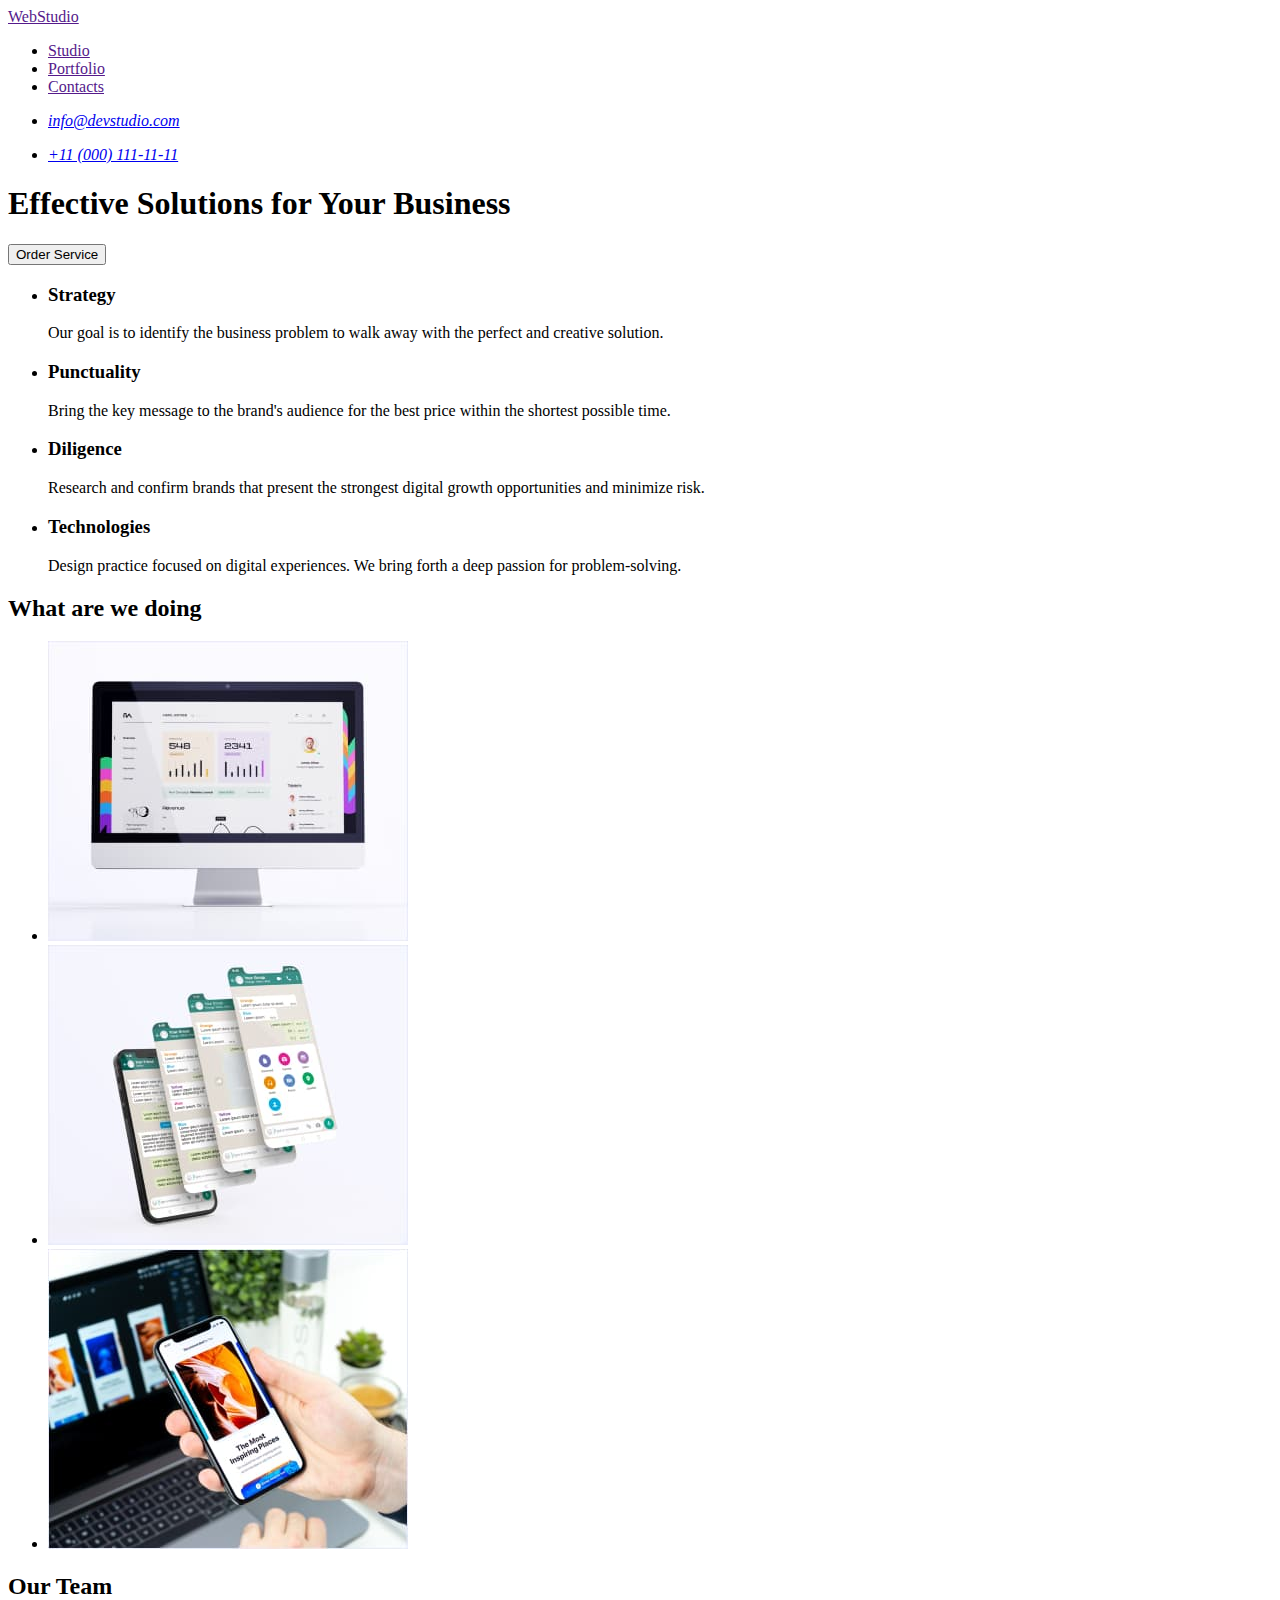
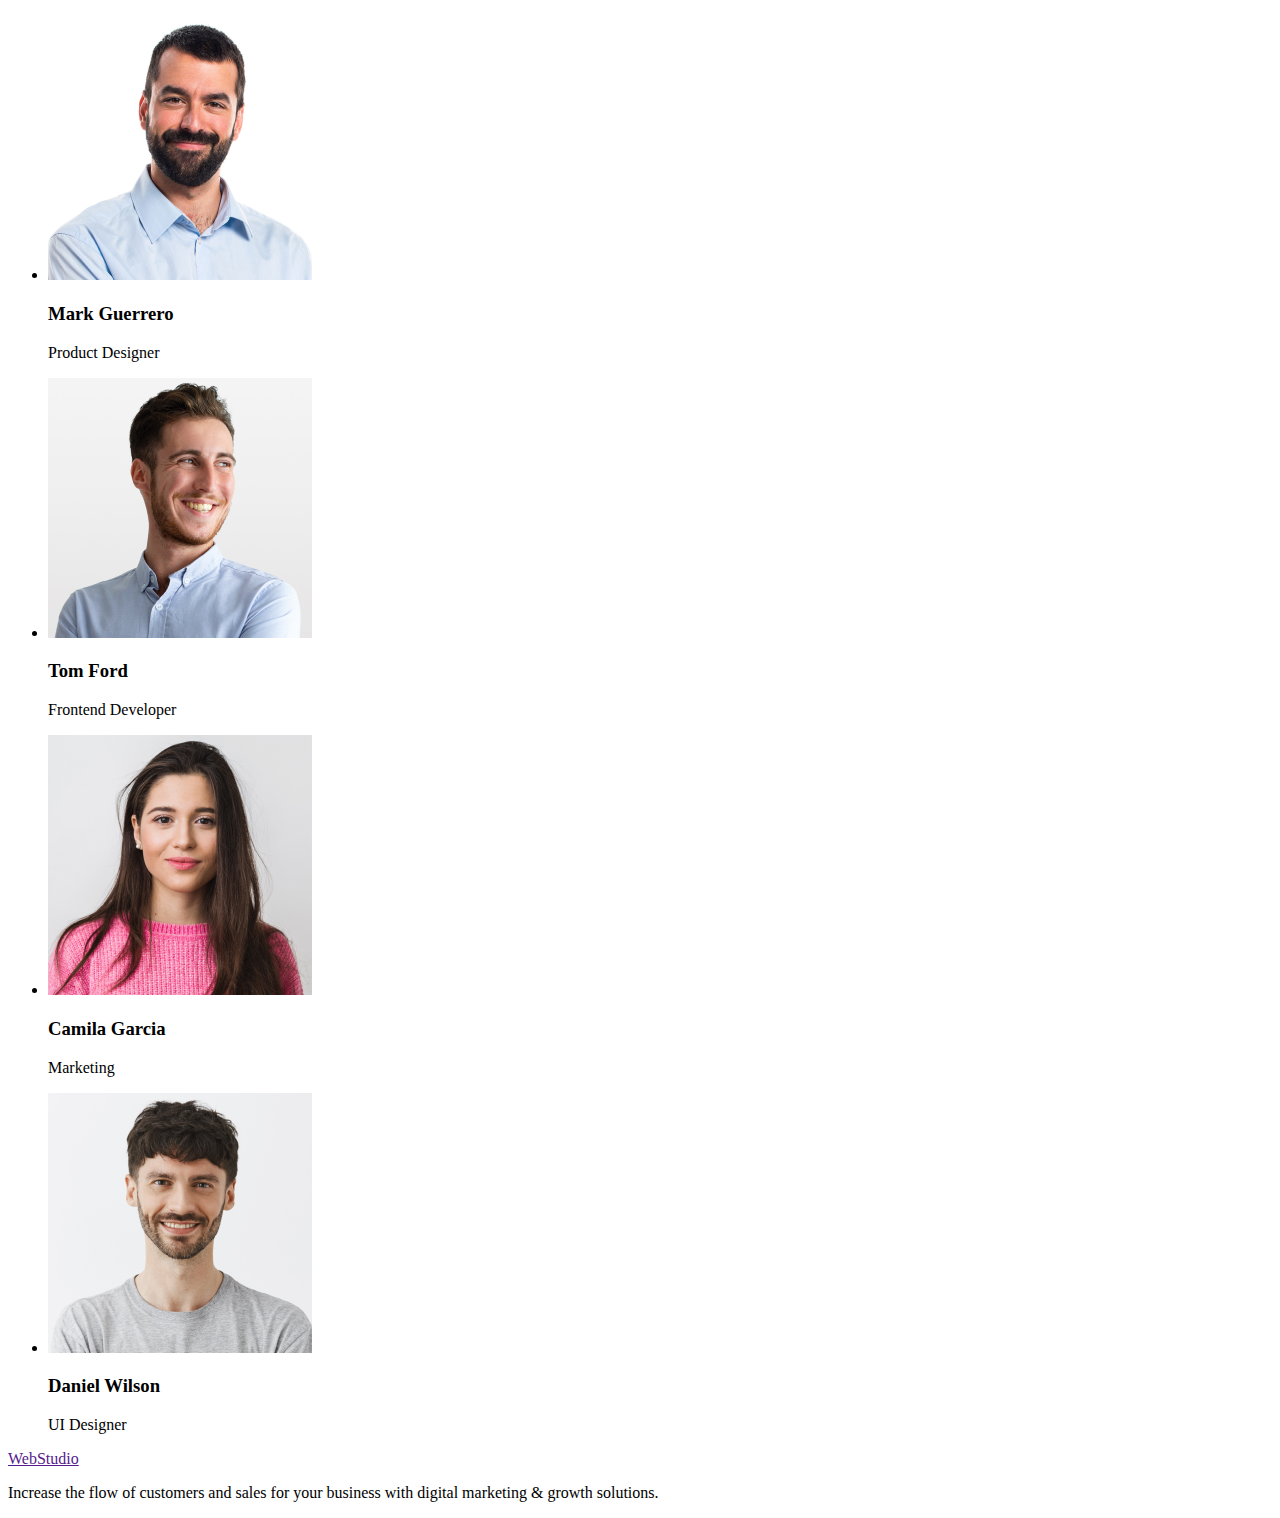
<file: index.html>
<!DOCTYPE html>
<html lang="en">
<head>
    <meta charset="UTF-8">
    <meta http-equiv="X-UA-Compatible" content="IE=edge">
    <meta name="viewport" content="width=, initial-scale=1.0">
    <title>Document</title>
</head>
<body>
    <!--Header section-->
    <header>
        <nav>
            <a href="">WebStudio</a>
            <ul>
             <li><a href="">Studio</a></li>
             <li><a href="">Portfolio</a></li>
             <li><a href="">Contacts</a></li>
            </ul>
        </nav>
        <address>
            <ul>
                <li><a href="mailto:info@devstudio.com">info@devstudio.com</a></li>
            </ul>
            <ul>
                <li><a href="tel:+110001111111">+11 (000) 111-11-11</a></li>
            </ul>
        </address>
    </header>
    <!--Herro section-->
    <section>
        <h1>Effective Solutions for Your Business</h1>
        <button type="button">Order Service</button>
    </section>
    <!--Feature section-->
    <section>
        <h2 hidden>Feature</h2>
        <ul>
            <li>
                <h3>Strategy</h3>
                <p>Our goal is to identify the business problem to walk away with the perfect and creative solution.</p>
            </li>
            <li>
                <h3>Punctuality</h3>
                <p>Bring the key message to the brand's audience for the best price within the shortest possible time.</p>
            </li>
            <li>
                <h3>Diligence</h3>
                <p>Research and confirm brands that present the strongest digital growth opportunities and minimize risk.</p>
            </li>
            <li>
                <h3>Technologies</h3>
                <p>Design practice focused on digital experiences. We bring forth a deep passion for problem-solving.</p>
            </li>
        </ul>
    </section>
    <!--About section-->
    <section>
        <h2>What are we doing</h2>
        <ul>
            <li>
                <img src="./images/what-are-we-doing/img1.jpg" alt="display" width="360" height="300">
            </li>
            <li>
                <img src="./images/what-are-we-doing/img2.jpg" alt="phone screen" width="360" height="300">
            </li>
            <li>
                <img src="./images/what-are-we-doing/img3.jpg" alt="work display" width="360" height="300">
            </li>
        </ul>
    </section>
    <!--Team section-->
    <section>
        <h2>Our Team</h2>
        <ul>
            <li>
                <img src="./images/our-team/img.jpg" alt="Mark Guerrero" width="264" height="260">
                <h3>Mark Guerrero</h3>
                <p>Product Designer</p>
            </li>
            <li>
                <img src="./images/our-team/img-2.jpg" alt="Tom Ford" width="264" height="260">
                <h3>Tom Ford</h3>
                <p>Frontend Developer</p>
            </li>
            <li>
                <img src="./images/our-team/img-3.jpg" alt="Camila Garcia" width="264" height="260">
                <h3>Camila Garcia</h3>
                <p>Marketing</p>
            </li>
            <li>
                <img src="./images/our-team/img-4.jpg" alt="Daniel Wilson" width="264" height="260">
                <h3>Daniel Wilson</h3>
                <p>UI Designer</p>
            </li>
        </ul>
    </section>
    <!--Footer section-->
    <footer>
        <a href="">WebStudio</a>
        <p>Increase the flow of customers and sales for your business with digital marketing & growth solutions.</p>
    </footer>
</body>
</html>
</file>
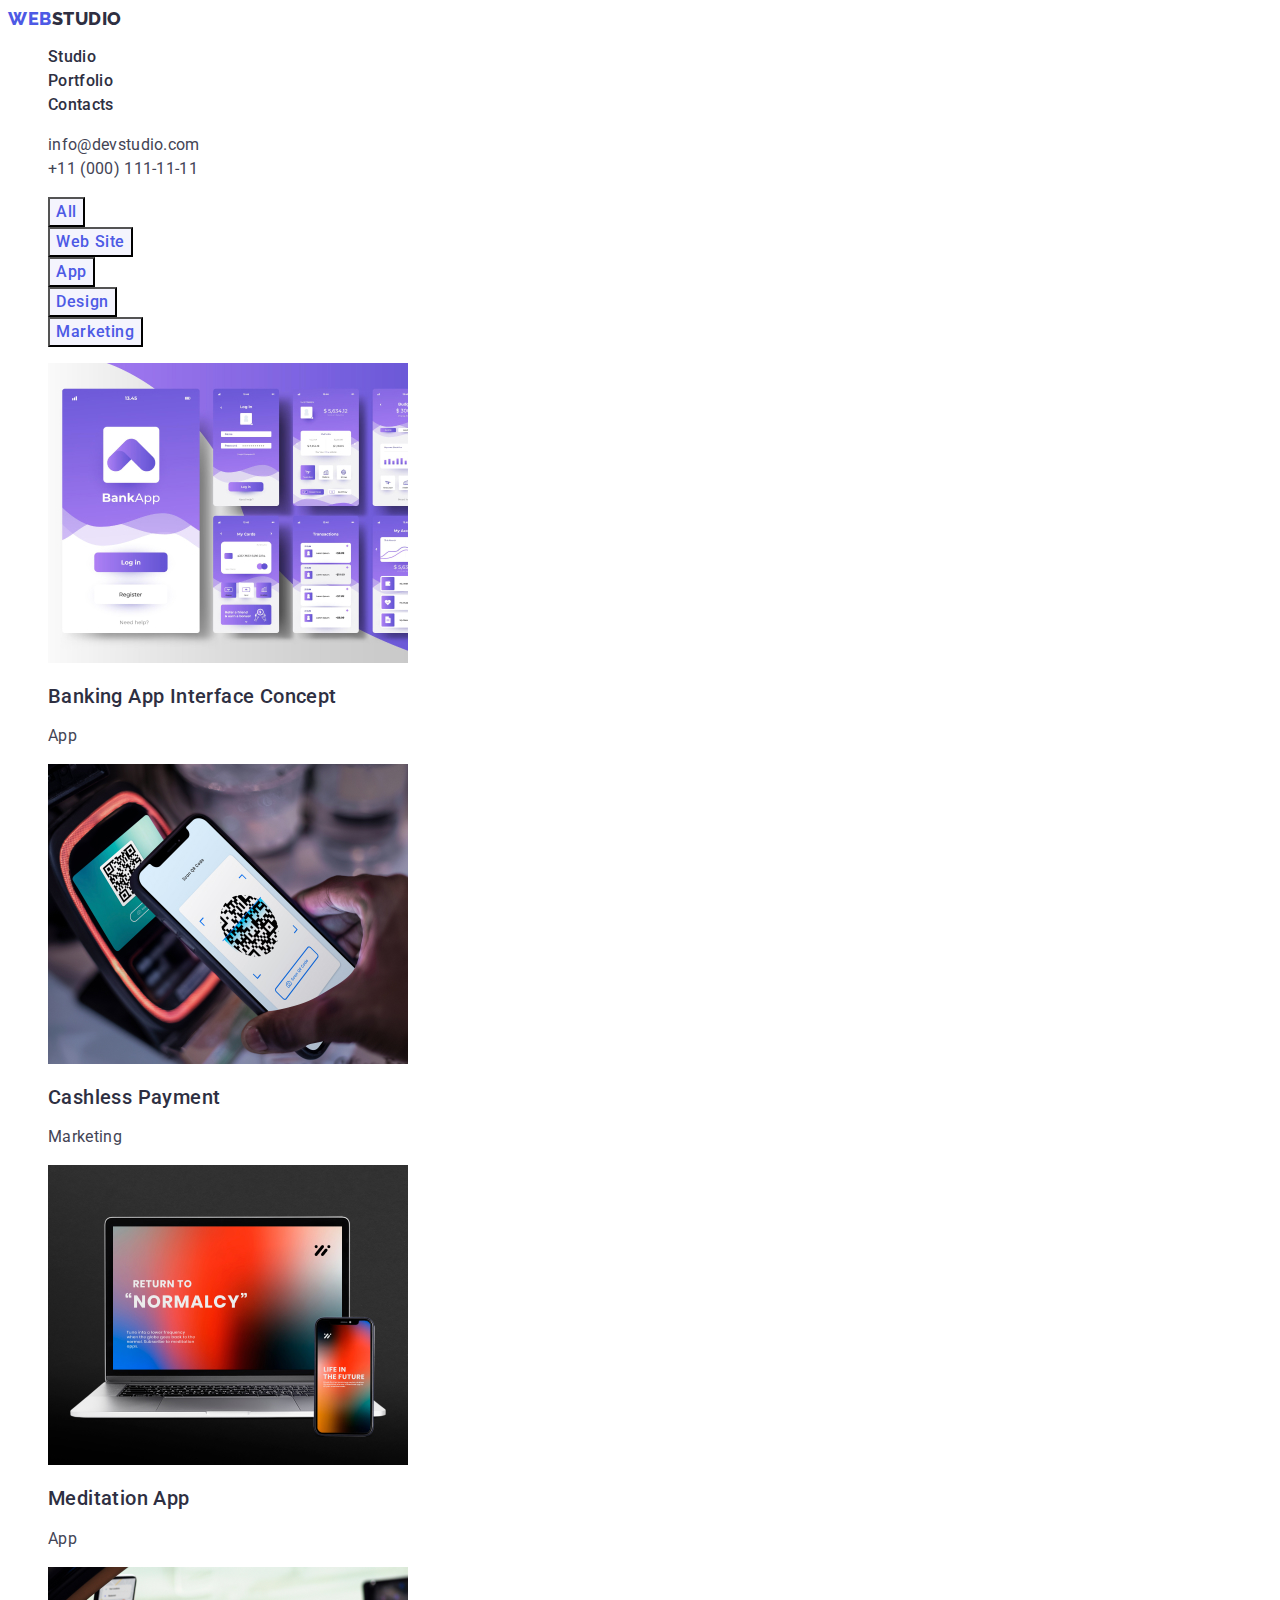
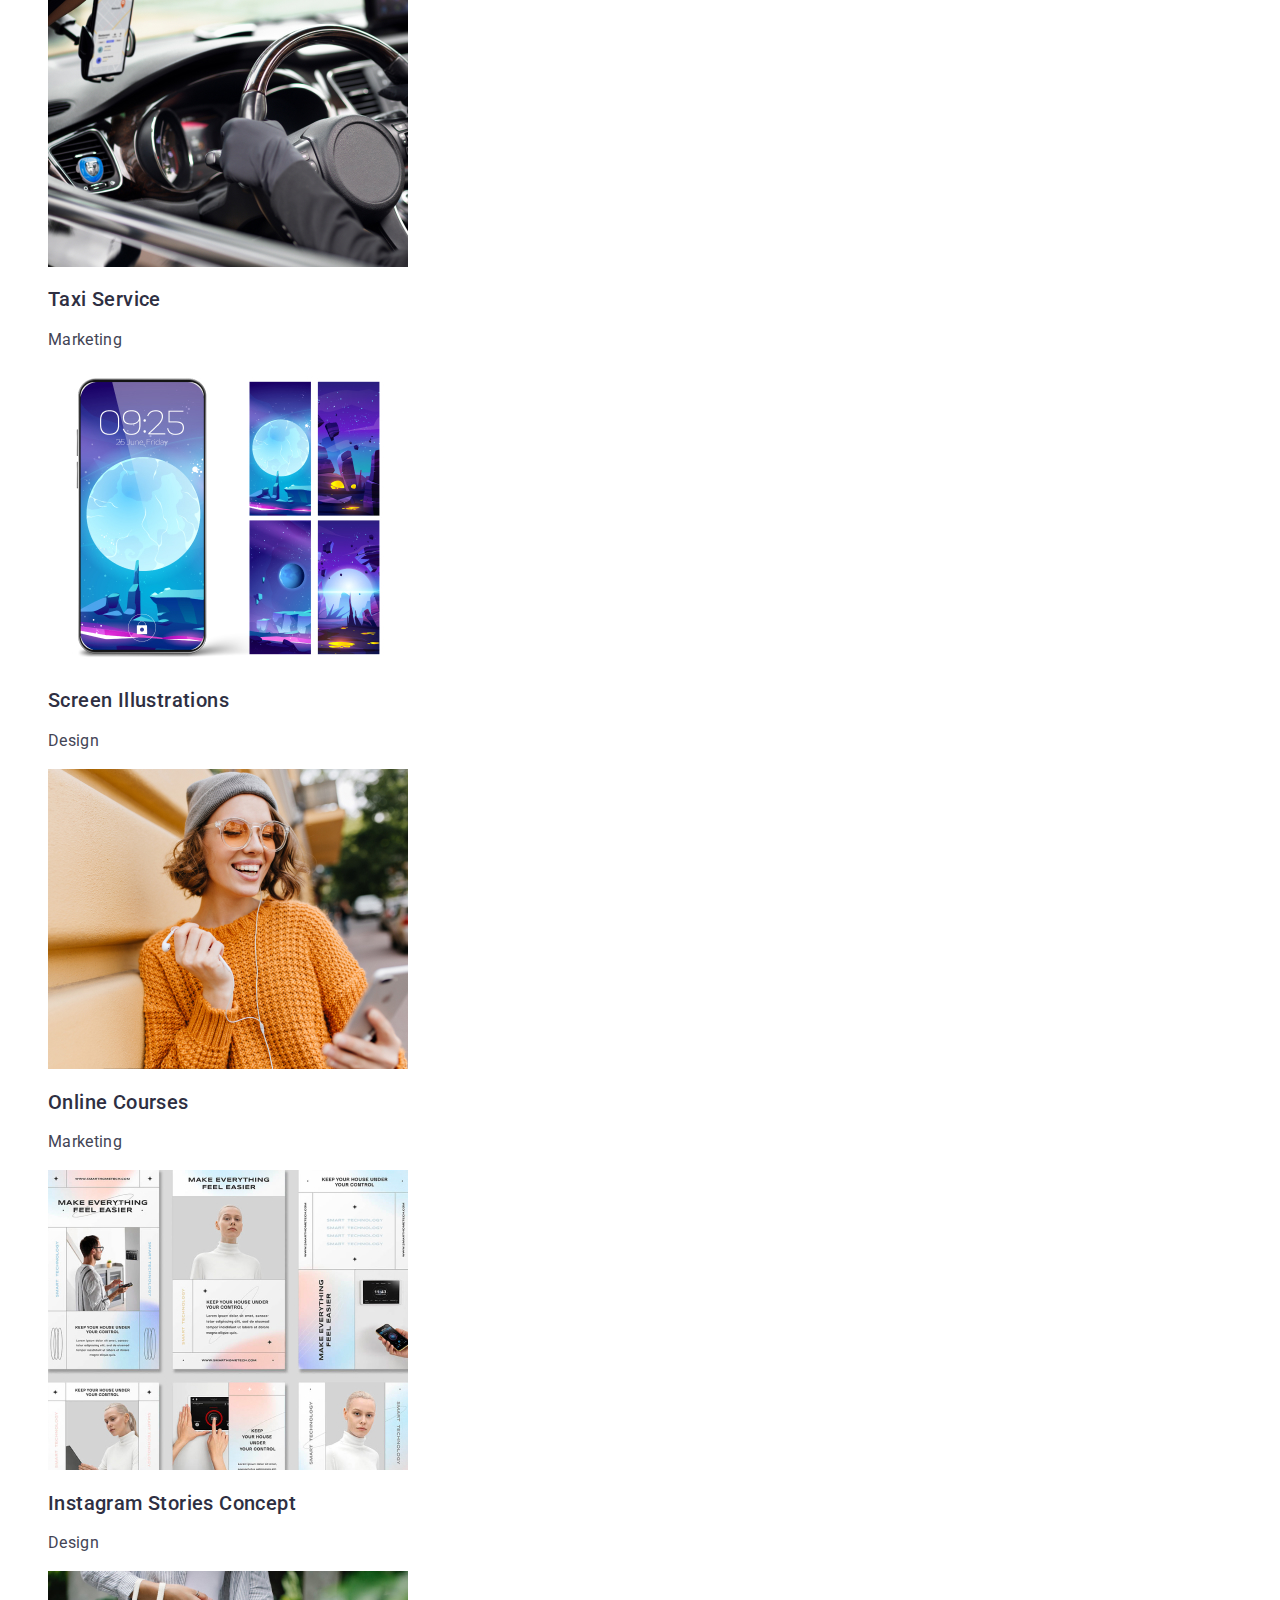
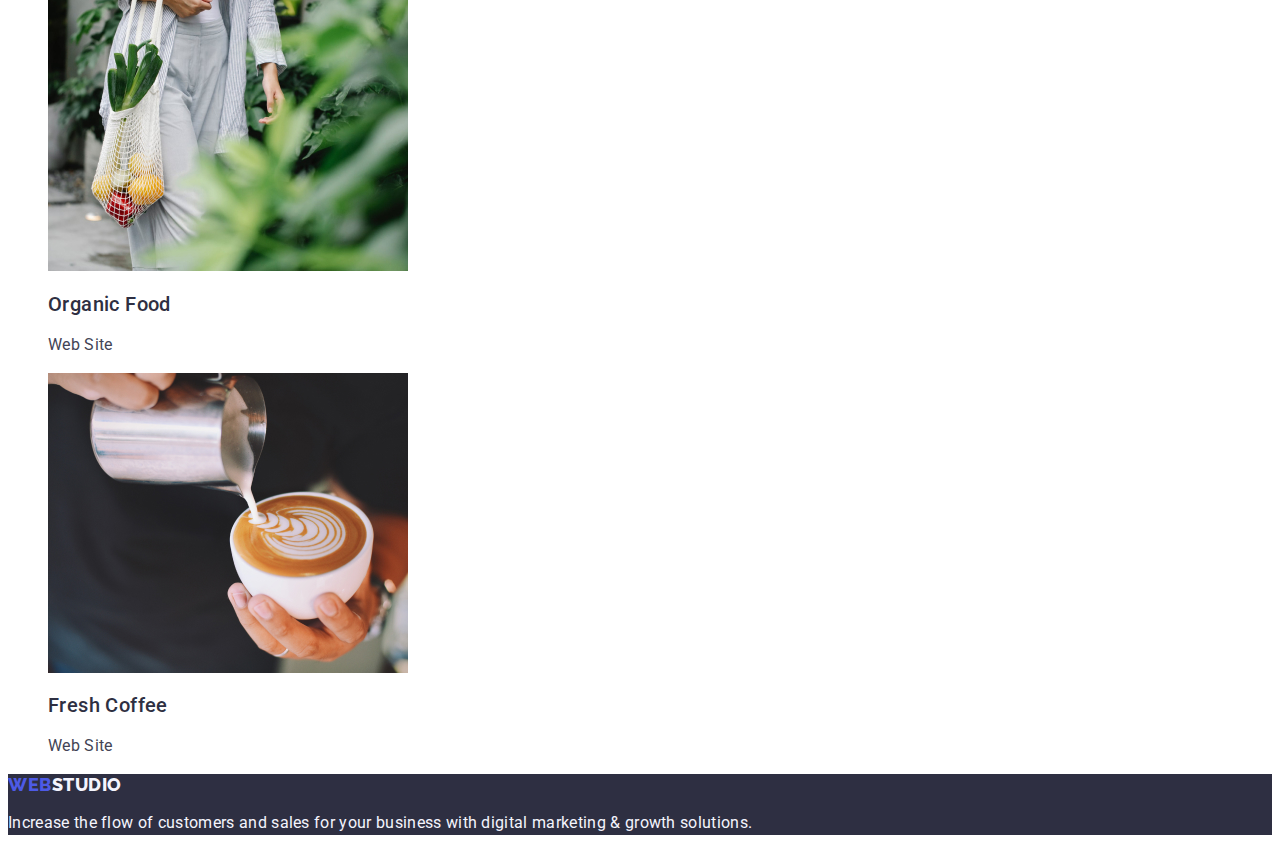
<file: portfolio.html>
<!DOCTYPE html>
<html lang="en">
  <head>
    <meta charset="UTF-8" />
    <meta http-equiv="X-UA-Compatible" content="IE=edge" />
    <meta name="viewport" content="width=device-width, initial-scale=1.0" />
    <title>Portfolio</title>
    <link rel="preconnect" href="https://fonts.googleapis.com" />
    <link rel="preconnect" href="https://fonts.gstatic.com" crossorigin />
    <link
      href="https://fonts.googleapis.com/css2?family=Raleway:wght@800&family=Roboto:wght@400;500;700;900&display=swap"
      rel="stylesheet"
    />
    <link rel="stylesheet" href="./css/styles.css" />
  </head>
  <body>
    <!--Header section-->
    <header class="header">
      <nav class="heder-nav">
        <a class="logo link" href="/index.html"><span class="logo-first">Web</span>Studio</a>
        <ul class="header-list list">
          <li class="header-item">
            <a class="header-item-link link" href="./index.html">Studio</a>
          </li>
          <li class="header-item">
            <a class="header-item-link link" href="./portfolio.html">Portfolio</a>
          </li>
          <li class="header-item">
            <a class="header-item-link link" href="">Contacts</a>
          </li>
        </ul>
      </nav>
      <address class="header-adress">
        <ul class="header-adress-list list">
          <li class="header-adress-item">
            <a class="header-adress-text link" href="mailto:info@devstudio.com"
              >info@devstudio.com</a
            >
          </li>
          <li class="header-adress-item">
            <a class="header-adress-text link" href="tel:+110001111111">+11 (000) 111-11-11</a>
          </li>
        </ul>
      </address>
    </header>
    <main>
      <!-- Menu portfolio -->
      <section class="menu-section section">
        <h1 class="visually-hidden">Menu portfolio</h1>
        <ul class="menu-button-list list">
          <li class="menu-button-item">
            <button class="menu-button button" type="button">All</button>
          </li>
          <li class="menu-button-item">
            <button class="menu-button button" type="button">Web Site</button>
          </li>
          <li class="menu-button-item">
            <button class="menu-button button" type="button">App</button>
          </li>
          <li class="menu-button-item">
            <button class="menu-button button" type="button">Design</button>
          </li>
          <li class="menu-button-item">
            <button class="menu-button button" type="button">Marketing</button>
          </li>
        </ul>
        <ul class="menu-list list">
          <li class="menu-item">
            <a class="link" href="">
              <img
                class="menu-item-img"
                src="./images/portfolio/img1.jpg"
                alt="portfolio img1"
                width="360"
                height="300"
              />
              <h2 class="menu-item-title header-three">Banking App Interface Concept</h2>
              <p class="menu-item-text body-text">App</p>
            </a>
          </li>
          <li class="menu-item">
            <a href="" class="link">
              <img
                src="./images/portfolio/img2.jpg"
                alt="portfolio img2"
                width="360"
                height="300"
              />
              <h2 class="menu-item-title header-three">Cashless Payment</h2>
              <p class="menu-item-text body-text">Marketing</p>
            </a>
          </li>
          <li class="menu-item">
            <a href="" class="link">
              <img
                class="menu-item-img"
                src="./images/portfolio/img3.jpg"
                alt="portfolio img3"
                width="360"
                height="300"
              />
              <h2 class="menu-item-title header-three">Meditation App</h2>
              <p class="menu-item-text body-text">App</p>
            </a>
          </li>
          <li class="menu-item">
            <a href="" class="link">
              <img
                class="menu-item-img"
                src="./images/portfolio/img4.jpg"
                alt="portfolio img4"
                width="360"
                height="300"
              />
              <h2 class="menu-item-title header-three">Taxi Service</h2>
              <p class="menu-item-text body-text">Marketing</p>
            </a>
          </li>
          <li class="menu-item">
            <a href="" class="link">
              <img
                class="menu-item-img"
                src="./images/portfolio/img5.jpg"
                alt="portfolio img5"
                width="360"
                height="300"
              />
              <h2 class="menu-item-title header-three">Screen Illustrations</h2>
              <p class="menu-item-text body-text">Design</p>
            </a>
          </li>
          <li class="menu-item">
            <a href="" class="link">
              <img
                class="menu-item-img"
                src="./images/portfolio/img6.jpg"
                alt="portfolio img6"
                width="360"
                height="300"
              />
              <h2 class="menu-item-title header-three">Online Courses</h2>
              <p class="menu-item-text body-text">Marketing</p>
            </a>
          </li>
          <li class="menu-item">
            <a href="" class="link">
              <img
                class="menu-item-img"
                src="./images/portfolio/img7.jpg"
                alt="portfolio img7"
                width="360"
                height="300"
              />
              <h2 class="menu-item-title header-three">Instagram Stories Concept</h2>
              <p class="menu-item-text body-text">Design</p>
            </a>
          </li>
          <li class="menu-item">
            <a href="" class="link">
              <img
                class="menu-item-img"
                src="./images/portfolio/img8.jpg"
                alt="portfolio img8"
                width="360"
                height="300"
              />
              <h2 class="menu-item-title header-three">Organic Food</h2>
              <p class="menu-item-text body-text">Web Site</p>
            </a>
          </li>
          <li class="menu-item">
            <a href="" class="link">
              <img
                class="menu-item-img"
                src="./images/portfolio/img9.jpg"
                alt="portfolio img9"
                width="360"
                height="300"
              />
              <h2 class="menu-item-title header-three">Fresh Coffee</h2>
              <p class="menu-item-text body-text">Web Site</p>
            </a>
          </li>
        </ul>
      </section>
    </main>
    <!--Footer section-->
    <footer class="footer">
      <a class="logo link" href="/index.html"
        ><span class="logo-first">Web</span><span class="logo-second">Studio</span></a
      >
      <p class="footer-text body-text">
        Increase the flow of customers and sales for your business with digital marketing & growth
        solutions.
      </p>
    </footer>
  </body>
</html>
</file>
<file: css/styles.css>
:root {
  /* Colors */
  --color-iris: #4d5ae5;
  --color-ocean: #404bbf;
  --color-navy-blue: #2e2f42;
  --color-green: #31d0aa;
  --color-slate: #434455;
  --color-light-slate: #8e8f99;
  --color-cornflower: #e7e9fc;
  --color-cloud: #f4f4fd;
  --color-navy-blue-modal: #2e2f42;
  --color-grey: #2e2f42;
  --color-white: #ffffff;
  --color-dairy: #fcfcfc;
  /* Fonts */
  --primary-font: 'Roboto', sans-serif;
  --secondary-font: 'Raleway', sans-serif;
}
/**
  |============================
  | Base styles
  |============================
*/
body {
  font-family: var(--primary-font);
  color: var(--color-slate);
}
.body-text {
  font-style: normal;
  font-weight: 400;
  font-size: 16px;
  line-height: 1.5;
  letter-spacing: 0.02em;
  color: inherit;
}
.header-three {
  font-style: normal;
  font-weight: 500;
  font-size: 20px;
  line-height: 1.2;
  letter-spacing: 0.02em;
  color: var(--color-navy-blue);
}
.header-two {
  font-style: normal;
  font-weight: 700;
  font-size: 36px;
  line-height: 1.11;
  text-align: center;
  letter-spacing: 0.02em;
  text-transform: capitalize;
  color: var(--color-navy-blue);
}
.button {
  font-family: inherit;
  cursor: pointer;
}
.list {
  list-style: none;
}
.link {
  text-decoration: none;
}
.visually-hidden {
  position: absolute;
  width: 1px;
  height: 1px;
  margin: -1px;
  border: 0;
  padding: 0;

  white-space: nowrap;
  clip-path: inset(100%);
  clip: rect(0 0 0 0);
  overflow: hidden;
}

/**
  |============================
  | Header section
  |============================
*/
.header {
}
.heder-nav {
}
.logo {
  font-family: var(--secondary-font);
  font-style: normal;
  font-weight: 800;
  font-size: 18px;
  line-height: 1.17;
  display: flex;
  align-items: center;
  letter-spacing: 0.03em;
  text-transform: uppercase;
  color: var(--color-navy-blue);
}
.logo-first {
  color: var(--color-iris);
}
.logo-second {
  color: var(--color-cloud);
}
.header-list {
}
.header-item {
}
.header-item-link {
  font-style: normal;
  font-weight: 500;
  font-size: 16px;
  line-height: 1.5;
  letter-spacing: 0.02em;
  color: var(--color-navy-blue);
}
.header-item-link:hover,
.header-item-link:focus {
  color: var(--color-ocean);
  text-decoration: underline;
}

.header-adress {
}
.header-adress-list {
}
.header-adress-text {
  font-style: normal;
  font-weight: 400;
  font-size: 16px;
  line-height: 1.5;
  letter-spacing: 0.02em;
  color: inherit;
}
.header-adress-text:hover,
.header-adress-text:focus {
  color: var(--color-ocean);
}
/**
  |============================
  | Footer section
  |============================
*/
.footer {
  background-color: var(--color-navy-blue);
}
.footer-text {
  color: var(--color-cloud);
}
/**
  |============================
  | Herro section
  |============================
*/
.herro {
  background-color: var(--color-navy-blue);
}
.herro-title {
  font-weight: 700;
  font-size: 56px;
  line-height: 1.07;
  text-align: center;
  letter-spacing: 0.02em;
  color: var(--color-white);
}
.herro-button {
  background-color: var(--color-iris);
  font-weight: 500;
  font-size: 16px;
  line-height: 1.5;
  display: flex;
  letter-spacing: 0.04em;
  color: var(--color-white);
}
.herro-button:hover,
.herro-button:focus {
  background-color: var(--color-ocean);
}
/**
  |============================
  | Feature section
  |============================
*/
.feature {
}
.feature-list {
}
.feature-item {
}
.feature-text {
}
.feature-title {
}
/**
  |============================
  | About section
  |============================
*/
.about {
}
.about-title {
}
.about-list {
}
.about-item {
}
.about-img {
}
/**
  |============================
  | Team section
  |============================
*/
.team {
  background-color: var(--color-cloud);
}
.team-title {
}
.team-list {
}
.team-item {
}
.team-item-img {
}
.team-item-title {
  text-align: center;
}
.team-item-text {
  text-align: center;
}
/**
  |============================
  | Portfolio
  |============================
*/
.menu-button {
  background-color: var(--color-cloud);
  font-style: normal;
  font-weight: 500;
  font-size: 16px;
  line-height: 1.5;
  text-align: center;
  letter-spacing: 0.04em;
  color: var(--color-iris);
}
.menu-button:hover,
.menu-button:focus {
  color: var(--color-white);
  background-color: var(--color-ocean);
}
.menu-item-text {
  color: var(--color-slate);
}
</file>
